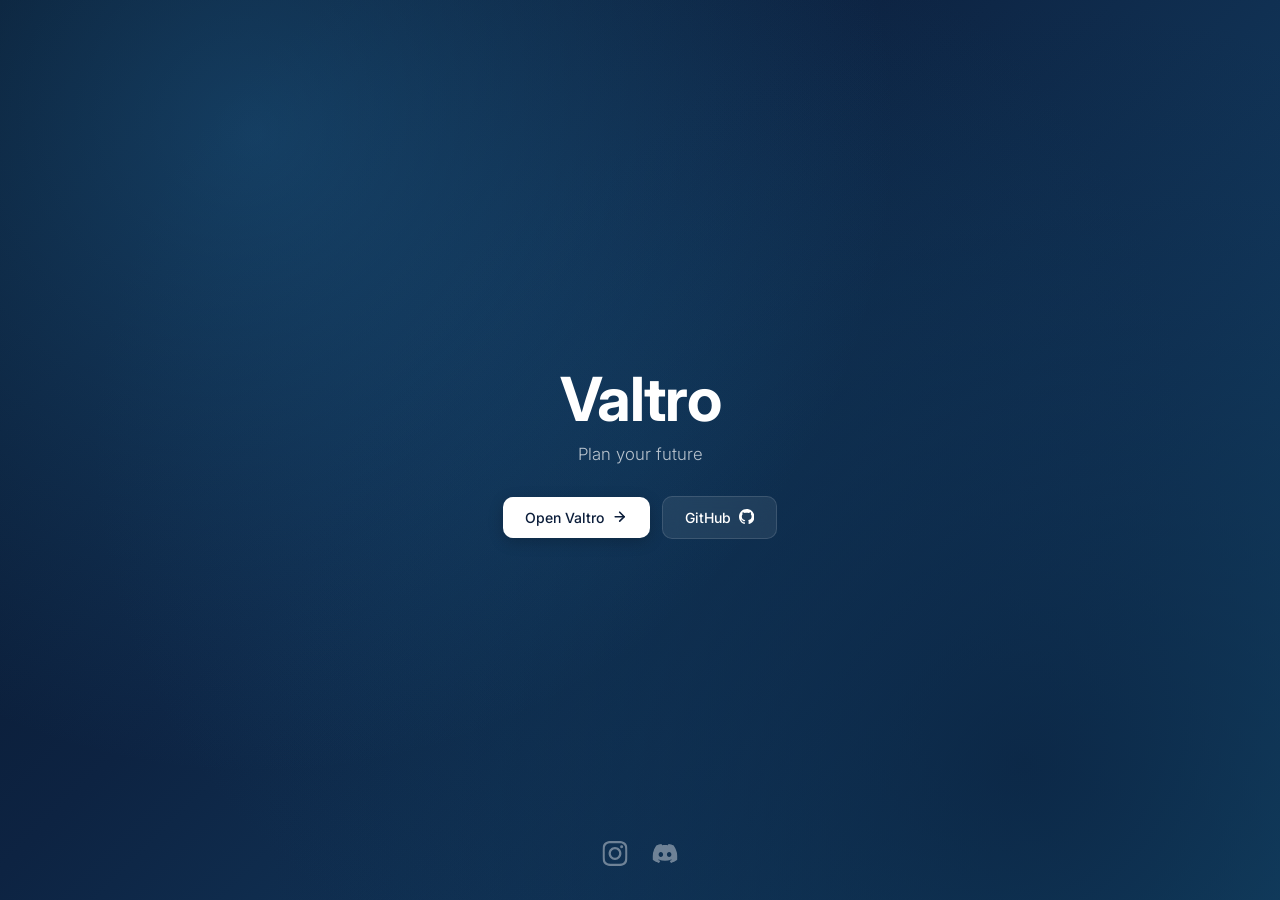
<file: index.html>
<!doctype html>
<html lang="en">
  <head>
    <meta charset="UTF-8" />
    <meta
      name="viewport"
      content="width=device-width, initial-scale=1.0, maximum-scale=1.0, minimum-scale=1.0, user-scalable=no, viewport-fit=cover"
    />
    <title>Valtro - Plan your future</title>

    <link
      href="https://fonts.googleapis.com/css2?family=Inter:wght@300;400;500;600;700&display=swap"
      rel="stylesheet"
    />
    <style>
      :root {
        --accent-darkblue: #071326;
        --accent-lightblue: #165174;
      }
      html {
        background-color: #071326;
      }
      body {
        background:
          radial-gradient(
            circle at 20% 15%,
            rgba(41, 128, 185, 0.35),
            transparent 50%
          ),
          radial-gradient(
            circle at 80% 85%,
            rgba(10, 34, 64, 0.8),
            transparent 60%
          ),
          radial-gradient(
            circle at 50% 50%,
            rgba(22, 81, 116, 0.25),
            transparent 70%
          ),
          linear-gradient(
            135deg,
            var(--accent-darkblue),
            #0d2342 40%,
            #12385c 70%,
            var(--accent-lightblue)
          );
        background-attachment: fixed;
        margin: 0;
        min-height: 100dvh;
        color: #ffffff;
        font-family: "Inter", sans-serif;
        display: flex;
        flex-direction: column;
        justify-content: center;
        align-items: center;
        text-align: center;
        overflow: hidden;
      }
      .container {
        padding: 20px;
      }
      h1 {
        margin: 0 0 8px;
        font-weight: 700;
        font-size: 3.8rem;
        letter-spacing: -0.02em;
      }
      p {
        margin: 0 0 32px;
        font-size: 1.05rem;
        color: rgba(255, 255, 255, 0.7);
        font-weight: 300;
      }
      .button-group,
      .social-media,
      .btn,
      .social-media a,
      .social-media button {
        display: inline-flex;
        align-items: center;
        justify-content: center;
      }
      .button-group {
        gap: 12px;
      }
      .btn {
        gap: 8px;
        padding: 12px 22px;
        border-radius: 10px;
        font-size: 14px;
        font-weight: 500;
        text-decoration: none;
        cursor: pointer;
        transition: all 0.2s;
      }
      .btn svg {
        width: 1.1em;
        height: 1.1em;
      }
      .btn-primary {
        background: #ffffff;
        color: #0b1d3a;
        box-shadow: 0 4px 15px rgba(0, 0, 0, 0.2);
      }
      .btn-primary:hover {
        background: rgba(255, 255, 255, 0.92);
        transform: translateY(-2px);
        box-shadow: 0 6px 20px rgba(0, 0, 0, 0.3);
      }
      .btn-secondary {
        background: rgba(255, 255, 255, 0.08);
        backdrop-filter: blur(10px);
        -webkit-backdrop-filter: blur(10px);
        border: 1px solid rgba(255, 255, 255, 0.12);
        color: #ffffff;
      }
      .btn-secondary:hover {
        background: rgba(255, 255, 255, 0.15);
        transform: translateY(-2px);
      }
      .btn:active {
        transform: scale(0.97);
      }

      /* --- FOOTER --- */
      .social-media {
        gap: 25px;
        position: fixed !important;
        bottom: 34px;
        left: 50%;
        transform: translateX(-50%);
        z-index: 9000;
      }
      .social-media a {
        text-decoration: none;
        transition: transform 0.2s;
      }
      .social-media svg {
        width: 25px;
        height: 25px;
        fill: #ffffff;
        opacity: 0.4;
        transition: all 0.2s;
        filter: url("data:image/svg+xml;utf8,<svg xmlns='http://w3.org'><filter id='thin'><feMorphology operator='erode' radius='0.5'/></filter></svg>#thin");
      }
      .social-media a:hover {
        transform: translateY(-1px);
      }
      .social-media a:hover svg {
        opacity: 0.8;
      }
    </style>
  </head>

  <body>
    <div class="container">
      <h1>Valtro</h1>
      <p>Plan your future</p>

      <div class="button-group">
        <!-- Open Valtro -->
        <a href="app.html" class="btn btn-primary">
          Open Valtro
          <svg
            xmlns="http://www.w3.org/2000/svg"
            viewBox="0 0 24 24"
            fill="none"
            stroke="currentColor"
            stroke-width="2.5"
            stroke-linecap="round"
            stroke-linejoin="round"
          >
            <line x1="5" y1="12" x2="19" y2="12"></line>
            <polyline points="12 5 19 12 12 19"></polyline>
          </svg>
        </a>

        <!-- GitHub -->
        <a
          href="https://github.com/costope/valtro"
          target="_blank"
          class="btn btn-secondary"
        >
          GitHub
          <svg
            xmlns="http://www.w3.org/2000/svg"
            width="16"
            height="16"
            fill="currentColor"
            class="bi bi-github"
            viewBox="0 0 16 16"
          >
            <path
              d="M8 0C3.58 0 0 3.58 0 8c0 3.54 2.29 6.53 5.47 7.59.4.07.55-.17.55-.38 0-.19-.01-.82-.01-1.49-2.01.37-2.53-.49-2.69-.94-.09-.23-.48-.94-.82-1.13-.28-.15-.68-.52-.01-.53.63-.01 1.08.58 1.23.82.72 1.21 1.87.87 2.33.66.07-.52.28-.87.51-1.07-1.78-.2-3.64-.89-3.64-3.95 0-.87.31-1.59.82-2.15-.08-.2-.36-1.02.08-2.12 0 0 .67-.21 2.2.82.64-.18 1.32-.27 2-.27s1.36.09 2 .27c1.53-1.04 2.2-.82 2.2-.82.44 1.1.16 1.92.08 2.12.51.56.82 1.27.82 2.15 0 3.07-1.87 3.75-3.65 3.95.29.25.54.73.54 1.48 0 1.07-.01 1.93-.01 2.2 0 .21.15.46.55.38A8.01 8.01 0 0 0 16 8c0-4.42-3.58-8-8-8"
            />
          </svg>
        </a>
      </div>
    </div>

    <!-- Social Media Icons -->
    <div class="social-media">
      <a href="https://instagram.com/costope21/">
        <svg role="img" viewBox="0 0 24 24" xmlns="http://www.w3.org/2000/svg">
          <!-- Insta-->
          <path
            d="M7.0301.084c-1.2768.0602-2.1487.264-2.911.5634-.7888.3075-1.4575.72-2.1228 1.3877-.6652.6677-1.075 1.3368-1.3802 2.127-.2954.7638-.4956 1.6365-.552 2.914-.0564 1.2775-.0689 1.6882-.0626 4.947.0062 3.2586.0206 3.6671.0825 4.9473.061 1.2765.264 2.1482.5635 2.9107.308.7889.72 1.4573 1.388 2.1228.6679.6655 1.3365 1.0743 2.1285 1.38.7632.295 1.6361.4961 2.9134.552 1.2773.056 1.6884.069 4.9462.0627 3.2578-.0062 3.668-.0207 4.9478-.0814 1.28-.0607 2.147-.2652 2.9098-.5633.7889-.3086 1.4578-.72 2.1228-1.3881.665-.6682 1.0745-1.3378 1.3795-2.1284.2957-.7632.4966-1.636.552-2.9124.056-1.2809.0692-1.6898.063-4.948-.0063-3.2583-.021-3.6668-.0817-4.9465-.0607-1.2797-.264-2.1487-.5633-2.9117-.3084-.7889-.72-1.4568-1.3876-2.1228C21.2982 1.33 20.628.9208 19.8378.6165 19.074.321 18.2017.1197 16.9244.0645 15.6471.0093 15.236-.005 11.977.0014 8.718.0076 8.31.0215 7.0301.0839m.1402 21.6932c-1.17-.0509-1.8053-.2453-2.2287-.408-.5606-.216-.96-.4771-1.3819-.895-.422-.4178-.6811-.8186-.9-1.378-.1644-.4234-.3624-1.058-.4171-2.228-.0595-1.2645-.072-1.6442-.079-4.848-.007-3.2037.0053-3.583.0607-4.848.05-1.169.2456-1.805.408-2.2282.216-.5613.4762-.96.895-1.3816.4188-.4217.8184-.6814 1.3783-.9003.423-.1651 1.0575-.3614 2.227-.4171 1.2655-.06 1.6447-.072 4.848-.079 3.2033-.007 3.5835.005 4.8495.0608 1.169.0508 1.8053.2445 2.228.408.5608.216.96.4754 1.3816.895.4217.4194.6816.8176.9005 1.3787.1653.4217.3617 1.056.4169 2.2263.0602 1.2655.0739 1.645.0796 4.848.0058 3.203-.0055 3.5834-.061 4.848-.051 1.17-.245 1.8055-.408 2.2294-.216.5604-.4763.96-.8954 1.3814-.419.4215-.8181.6811-1.3783.9-.4224.1649-1.0577.3617-2.2262.4174-1.2656.0595-1.6448.072-4.8493.079-3.2045.007-3.5825-.006-4.848-.0608M16.953 5.5864A1.44 1.44 0 1 0 18.39 4.144a1.44 1.44 0 0 0-1.437 1.4424M5.8385 12.012c.0067 3.4032 2.7706 6.1557 6.173 6.1493 3.4026-.0065 6.157-2.7701 6.1506-6.1733-.0065-3.4032-2.771-6.1565-6.174-6.1498-3.403.0067-6.156 2.771-6.1496 6.1738M8 12.0077a4 4 0 1 1 4.008 3.9921A3.9996 3.9996 0 0 1 8 12.0077"
          />
        </svg>
      </a>

      <!-- Discord -->
      <a href="https://discord.com/users/1079849117452349440">
        <svg role="img" viewBox="0 0 24 24" xmlns="http://www.w3.org/2000/svg">
          <title>Discord</title>
          <path
            d="M20.317 4.3698a19.7913 19.7913 0 00-4.8851-1.5152.0741.0741 0 00-.0785.0371c-.211.3753-.4447.8648-.6083 1.2495-1.8447-.2762-3.68-.2762-5.4868 0-.1636-.3933-.4058-.8742-.6177-1.2495a.077.077 0 00-.0785-.037 19.7363 19.7363 0 00-4.8852 1.515.0699.0699 0 00-.0321.0277C.5334 9.0458-.319 13.5799.0992 18.0578a.0824.0824 0 00.0312.0561c2.0528 1.5076 4.0413 2.4228 5.9929 3.0294a.0777.0777 0 00.0842-.0276c.4616-.6304.8731-1.2952 1.226-1.9942a.076.076 0 00-.0416-.1057c-.6528-.2476-1.2743-.5495-1.8722-.8923a.077.077 0 01-.0076-.1277c.1258-.0943.2517-.1923.3718-.2914a.0743.0743 0 01.0776-.0105c3.9278 1.7933 8.18 1.7933 12.0614 0a.0739.0739 0 01.0785.0095c.1202.099.246.1981.3728.2924a.077.077 0 01-.0066.1276 12.2986 12.2986 0 01-1.873.8914.0766.0766 0 00-.0407.1067c.3604.698.7719 1.3628 1.225 1.9932a.076.076 0 00.0842.0286c1.961-.6067 3.9495-1.5219 6.0023-3.0294a.077.077 0 00.0313-.0552c.5004-5.177-.8382-9.6739-3.5485-13.6604a.061.061 0 00-.0312-.0286zM8.02 15.3312c-1.1825 0-2.1569-1.0857-2.1569-2.419 0-1.3332.9555-2.4189 2.157-2.4189 1.2108 0 2.1757 1.0952 2.1568 2.419 0 1.3332-.9555 2.4189-2.1569 2.4189zm7.9748 0c-1.1825 0-2.1569-1.0857-2.1569-2.419 0-1.3332.9554-2.4189 2.1569-2.4189 1.2108 0 2.1757 1.0952 2.1568 2.419 0 1.3332-.946 2.4189-2.1568 2.4189Z"
          />
        </svg>
      </a>
    </div>
  </body>
</html>
</file>
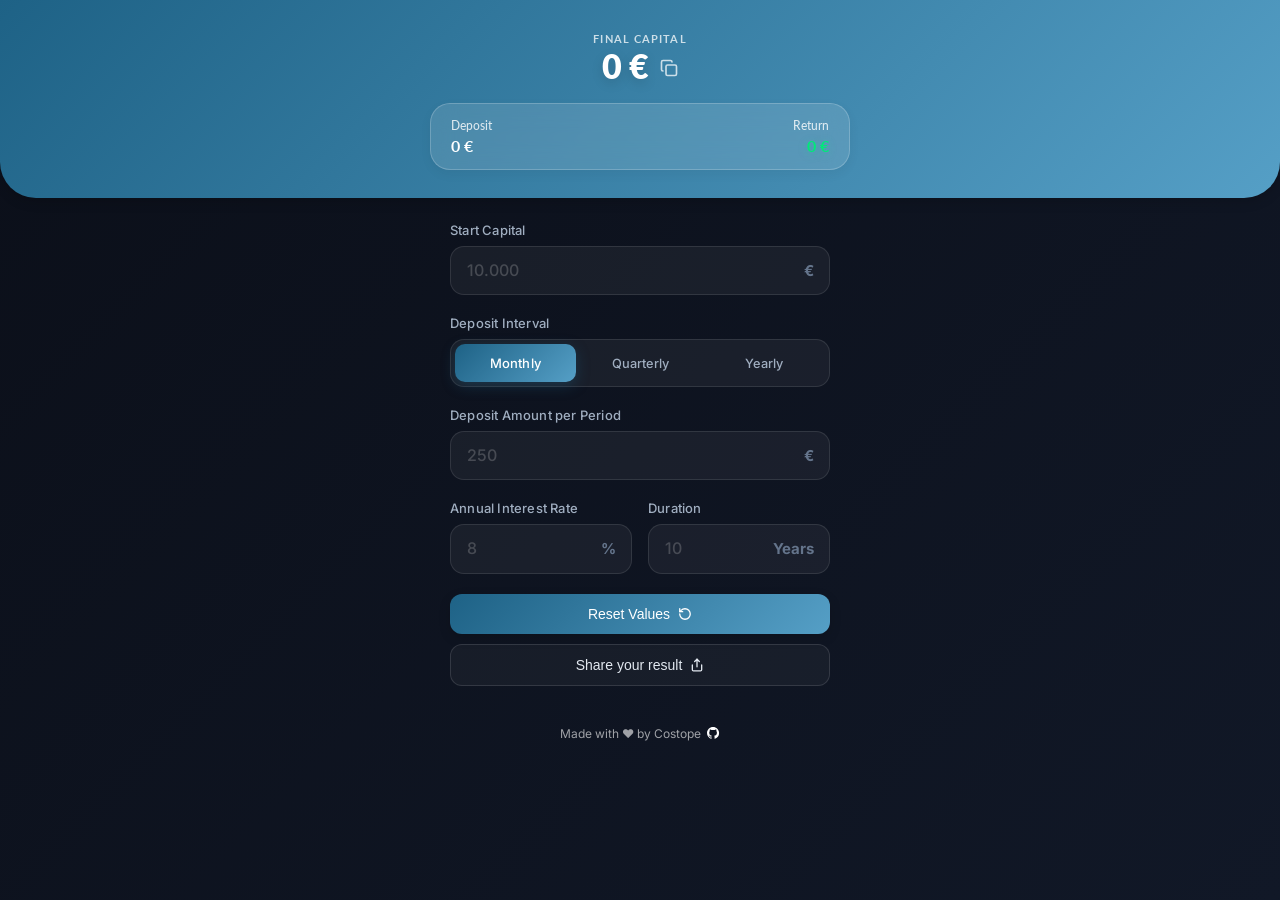
<file: app.html>
<!doctype html>
<html lang="de">
  <head>
    <meta charset="UTF-8" />
    <meta
      name="viewport"
      content="width=device-width, initial-scale=1.0, maximum-scale=1.0, user-scalable=no, viewport-fit=cover"
    />

    <link rel="manifest" href="manifest.json" />

    <!-- APPLE META -->
    <meta name="apple-mobile-web-app-capable" content="yes" />
    <meta
      name="apple-mobile-web-app-status-bar-style"
      content="black-translucent"
    />
    <meta name="theme-color" content="#0b0f19" />

    <!-- ICON -->
    <link rel="apple-touch-icon" href="./assets/icon-512.png" />
    <link
      rel="icon"
      type="image/png"
      sizes="192x192"
      href="./assets/icon-192.png"
    />

    <title>Valtro</title>

    <!-- FONTS -->
    <link rel="preconnect" href="https://fonts.googleapis.com" />
    <link rel="preconnect" href="https://fonts.gstatic.com" crossorigin />
    <link
      href="https://fonts.googleapis.com/css2?family=Inter:ital,opsz,wght@0,14..32,100..900;1,14..32,100..900&display=swap"
      rel="stylesheet"
    />
    <link
      href="https://fonts.googleapis.com/css2?family=Lato:ital,wght@0,100;0,300;0,400;0,700;0,900;1,100;1,300;1,400;1,700;1,900&display=swap"
      rel="stylesheet"
    />

    <!-- LINK CSS -->
    <link rel="stylesheet" href="style.css" />
  </head>
  <body>
    <header class="pwa-header-circle">
      <div class="header-content">
        <div class="endkapital-block">
          <span class="endkapital-label">Final Capital</span>

          <div class="endkapital-row">
            <h1 class="endkapital-value" id="val-endkapital">
              <span id="counter-endkapital">0 €</span>
              <svg
                class="svg-copy"
                id="copyBtn"
                title="Kopieren"
                xmlns="http://www.w3.org/2000/svg"
                viewBox="0 0 24 24"
                fill="none"
                stroke="currentColor"
                stroke-width="2.2"
                stroke-linecap="round"
                stroke-linejoin="round"
              >
                <rect width="14" height="14" x="8" y="8" rx="2" ry="2" />
                <path
                  d="M4 16c-1.1 0-2-.9-2-2V4c0-1.1.9-2 2-2h10c1.1 0 2 .9 2 2"
                />
              </svg>
            </h1>
          </div>
        </div>

        <div class="stats-row">
          <div class="stat-column">
            <span class="stat-label">Deposit</span>
            <span class="stat-num" id="val-einzahlung">0 €</span>
          </div>

          <div class="stat-column" style="text-align: right">
            <span class="stat-label">Return</span>
            <span class="stat-num positive" id="val-rendite">+0 €</span>
          </div>
        </div>
      </div>
    </header>

    <main class="form-container">
      <div class="input-group">
        <label for="start-capital">Start Capital</label>
        <div class="input-wrapper">
          <input
            type="text"
            id="start-capital"
            placeholder="10.000"
            inputmode="decimal"
          />
          <span class="unit">€</span>
        </div>
      </div>

      <div class="input-group">
        <label>Deposit Interval</label>
        <div class="segmented-control">
          <input
            type="radio"
            name="interval"
            id="int-monthly"
            value="monthly"
            checked
          />
          <label for="int-monthly">Monthly</label>

          <input
            type="radio"
            name="interval"
            id="int-quarterly"
            value="quarterly"
          />
          <label for="int-quarterly">Quarterly</label>

          <input type="radio" name="interval" id="int-yearly" value="yearly" />
          <label for="int-yearly">Yearly</label>
        </div>
      </div>

      <div class="input-group">
        <label for="deposit-amount">Deposit Amount per Period</label>
        <div class="input-wrapper">
          <input
            type="text"
            id="deposit-amount"
            placeholder="250"
            inputmode="decimal"
          />
          <span class="unit">€</span>
        </div>
      </div>

      <div class="input-row">
        <div class="input-group">
          <label for="interest-rate">Annual Interest Rate</label>
          <div class="input-wrapper">
            <input
              type="text"
              id="interest-rate"
              placeholder="8"
              inputmode="decimal"
              maxlength="4"
            />
            <span class="unit">%</span>
          </div>
        </div>

        <div class="input-group">
          <label for="duration">Duration</label>
          <div class="input-wrapper">
            <input
              type="text"
              id="duration"
              placeholder="10"
              inputmode="numeric"
              maxlength="2"
            />
            <span class="unit">Years</span>
          </div>
        </div>
      </div>

      <div class="action-buttons">
        <button class="reset-btn">
          Reset Values
          <svg
            xmlns="http://www.w3.org/2000/svg"
            class="reset-icon"
            viewBox="0 0 24 24"
            fill="none"
            stroke="currentColor"
            stroke-width="2.25"
            stroke-linecap="round"
            stroke-linejoin="round"
          >
            <path d="M3 12a9 9 0 1 0 9-9 9.75 9.75 0 0 0-6.74 2.74L3 8" />
            <path d="M3 3v5h5" />
          </svg>
        </button>

        <button class="secondary-btn">
          Share your result
          <svg
            xmlns="http://www.w3.org/2000/svg"
            class="share-icon"
            viewBox="0 0 24 24"
            fill="none"
            stroke="currentColor"
            stroke-width="2"
            stroke-linecap="round"
            stroke-linejoin="round"
          >
            <path d="M12 2v13" />
            <path d="m16 6-4-4-4 4" />
            <path d="M4 12v8a2 2 0 0 0 2 2h12a2 2 0 0 0 2-2v-8" />
          </svg>
        </button>
      </div>
    </main>

    <footer>
      <div class="footer-content">
        <span class="footer-text">Made with ❤️ by Costope</span>
        <a href="https://github.com/costope/valtro" class="footer-link">
          <svg
            xmlns="http://www.w3.org/2000/svg"
            width="16"
            height="16"
            fill="#ffffff"
            class="bi bi-github"
            viewBox="0 0 16 16"
          >
            <path
              d="M8 0C3.58 0 0 3.58 0 8c0 3.54 2.29 6.53 5.47 7.59.4.07.55-.17.55-.38 0-.19-.01-.82-.01-1.49-2.01.37-2.53-.49-2.69-.94-.09-.23-.48-.94-.82-1.13-.28-.15-.68-.52-.01-.53.63-.01 1.08.58 1.23.82.72 1.21 1.87.87 2.33.66.07-.52.28-.87.51-1.07-1.78-.2-3.64-.89-3.64-3.95 0-.87.31-1.59.82-2.15-.08-.2-.36-1.02.08-2.12 0 0 .67-.21 2.2.82.64-.18 1.32-.27 2-.27s1.36.09 2 .27c1.53-1.04 2.2-.82 2.2-.82.44 1.1.16 1.92.08 2.12.51.56.82 1.27.82 2.15 0 3.07-1.87 3.75-3.65 3.95.29.25.54.73.54 1.48 0 1.07-.01 1.93-.01 2.2 0 .21.15.46.55.38A8.01 8.01 0 0 0 16 8c0-4.42-3.58-8-8-8"
            />
          </svg>
        </a>
      </div>
    </footer>

    <!-- Notification Toast -->
    <div id="toast">
      <svg
        xmlns="http://www.w3.org/2000/svg"
        width="16"
        height="16"
        viewBox="0 0 24 24"
        fill="none"
        stroke="currentColor"
        stroke-width="3"
        stroke-linecap="round"
        stroke-linejoin="round"
      >
        <polyline points="20 6 9 17 4 12" />
      </svg>
      <span id="toast-text">Endkapital kopiert!</span>
    </div>

    <!-- Service Worker -->
    <script>
      if ("serviceWorker" in navigator) {
        window.addEventListener("load", () => {
          navigator.serviceWorker
            .register("/sw.js")
            .then((registration) => {
              console.log("[ ✓ ] Service Worker successfully registered");
            })
            .catch((error) => {
              console.log(
                "[ X ] Error while registering Service Worker! Error: " + error,
              );
            });
        });
      }
    </script>
    <script src="script.js"></script>
  </body>
</html>
</file>
<file: style.css>
*,
*::before,
*::after {
    box-sizing: border-box;
    margin: 0;
    padding: 0;
}

:root {
    --bg-dark: #0b0f19;
    --bg-card: #111827;
    --bg-input: rgba(255, 255, 255, 0.05);
    --border-input: rgba(255, 255, 255, 0.1);
    --accent-darkblue: #1e6286;
    --accent-lightblue: #559fc6;
    --color-green: #00ea79;
    --color-red: #ff5252;
    --text-muted: #a0aec0;
}

html {
    scroll-behavior: smooth;
    -webkit-tap-highlight-color: transparent;
    -webkit-font-smoothing: antialiased;
    -moz-osx-font-smoothing: grayscale;

    background-color: #3a80a6 !important;
}

html,
body {
    margin: 0;
    padding: 0;
    width: 100%;
    min-height: 100vh;

    overscroll-behavior-y: none;

    user-select: none;
    -webkit-user-select: none;
    touch-action: manipulation;
}

body {
    background: linear-gradient(135deg,
            var(--bg-dark) 0%,
            var(--bg-card) 100%);
    background-attachment: fixed;

    font-family: "Inter", sans-serif;
    font-optical-sizing: auto;
    font-weight: 100 !important;

    -webkit-font-smoothing: antialiased;
    -moz-osx-font-smoothing: grayscale;

    font-style: normal;
    color: #ffffff;
}

.pwa-header-circle {
    position: relative;
    background: linear-gradient(135deg, var(--accent-darkblue) 0%, var(--accent-lightblue) 100%);
    border-bottom-left-radius: 36px;
    border-bottom-right-radius: 36px;
    width: 100%;
    padding-top: calc(env(safe-area-inset-top) + 32px);
    padding-bottom: 28px;
    padding-left: 20px;
    padding-right: 20px;
    box-shadow: 0 4px 12px rgba(0, 0, 0, 0.15);

    font-family:
        "Lato",
        -apple-system,
        BlinkMacSystemFont,
        sans-serif !important;
}

.pwa-header-circle::before {
    content: "";
    position: absolute;
    top: -200px;
    left: 0;
    right: 0;
    height: 200px;
    background: var(--accent-darkblue);
    z-index: 0;
}

.header-content {
    position: relative;
    z-index: 1;
    display: flex;
    flex-direction: column;
    align-items: center;
    gap: 20px;
    max-width: 420px;
    margin: 0 auto;
}

.endkapital-block {
    display: flex;
    flex-direction: column;
    align-items: center;
    gap: 4px;
    width: 100%;
}

.endkapital-label {
    font-size: 11px;
    font-weight: 700;
    letter-spacing: 1.1px;
    text-transform: uppercase;
    color: rgba(255, 255, 255, 0.75);
}

.endkapital-row {
    display: inline-flex;
    flex-direction: row;
    align-items: center;
    justify-content: center;
    width: auto;
    max-width: 100%;
}

.endkapital-value {
    font-size: 34px;
    font-weight: 800;
    line-height: 1;
    margin: 0;
    padding: 0;
    white-space: nowrap;
    letter-spacing: -0.5px;
    color: #ffffff;
    text-shadow: 0 4px 12px rgba(0, 0, 0, 0.15);
    display: inline-flex;
    align-items: center;
}

.svg-copy {
    width: 18px;
    height: 18px;
    margin-left: 12px;
    cursor: pointer;
    flex-shrink: 0;
    display: inline-block;
    vertical-align: middle;
    color: rgba(255, 255, 255, 0.75);
    transition: color 0.2s ease, transform 0.15s ease;

    /* Für optische Ausrichtung neben dem €-Zeichen */
    margin-top: 3px; 
}

.svg-copy:active {
    transform: scale(0.85);
    color: #ffffff;
}

.stats-row {
    display: flex;
    justify-content: space-between;
    align-items: center;
    width: 100%;
    background: rgba(255, 255, 255, 0.12);
    border: 1px solid rgba(255, 255, 255, 0.2);
    border-radius: 20px;
    padding: 14px 20px;
    backdrop-filter: blur(12px);
    -webkit-backdrop-filter: blur(12px);
    box-shadow: 0 4px 12px rgba(0, 0, 0, 0.05);
}

.stat-column {
    display: flex;
    flex-direction: column;
    gap: 3px;
}

.stat-label {
    font-size: 12px;
    font-weight: 500;
    color: rgba(255, 255, 255, 0.8);
}

.stat-num {
    font-size: 16px;
    font-weight: 700;
    color: #ffffff;
    transition:
        color 0.3s ease,
        text-shadow 0.3s ease;
}

.stat-num.positive {
    color: var(--color-green);
    text-shadow: 0 2px 10px rgba(0, 230, 118, 0.35);
}

.stat-num.negative {
    color: var(--color-red);
    text-shadow: 0 2px 10px rgba(255, 82, 82, 0.35);
}

.form-container {
    padding: 24px 20px;
    display: flex;
    flex-direction: column;
    gap: 20px;
    max-width: 420px;
    margin: 0 auto;
}

.input-group {
    display: flex;
    flex-direction: column;
    gap: 8px;
}

.input-row {
    display: grid;
    grid-template-columns: 1fr 1fr;
    gap: 16px;
}

label {
    font-size: 13px;
    font-weight: 600;
    color: var(--text-muted);
    letter-spacing: 0.2px;
}

.input-wrapper {
    position: relative;
    display: flex;
    align-items: center;
    width: 100%;
}

.input-wrapper input {
    width: 100%;
    background: var(--bg-input);
    border: 1px solid var(--border-input);
    border-radius: 14px;
    padding: 14px 42px 14px 16px;
    line-height: 1.2;
    font-size: 16px;
    font-weight: 700;
    color: #ffffff;
    outline: none;
    box-sizing: border-box;
    -webkit-appearance: none;
    font-family: inherit;
    transition:
        border-color 0.2s ease,
        background-color 0.2s ease,
        box-shadow 0.2s ease;
}

.input-wrapper input:focus {
    border-color: rgba(30, 98, 134, 0.6);
    background: rgba(30, 98, 134, 0.03);
    box-shadow: 0 0 10px rgba(30, 98, 134, 0.08);
}

.input-wrapper .unit {
    position: absolute;
    right: 16px;
    color: #64748b;
    font-size: 15px;
    font-weight: 700;
    pointer-events: none;
    transition: color 0.2s ease;
}

.input-wrapper input:focus+.unit {
    color: var(--accent-darkblue);
}

input::placeholder {
    color: #cccccc;
    opacity: 0.25;
}

.segmented-control {
    display: flex;
    background: var(--bg-input);
    border: 1px solid var(--border-input);
    border-radius: 14px;
    padding: 4px;
    gap: 4px;
}

.segmented-control input[type="radio"] {
    display: none;
}

.segmented-control label {
    flex: 1;
    text-align: center;
    padding: 11px 0;
    font-size: 13px;
    font-weight: 700;
    color: var(--text-muted);
    border-radius: 10px;
    cursor: pointer;
    user-select: none;

    touch-action: manipulation;
    -webkit-tap-highlight-color: transparent;

    transition: background 0.12s ease-out,
        color 0.12s ease-out,
        transform 0.12s ease-out,
        box-shadow 0.12s ease-out;
    transform: scale(0.98);
}

.segmented-control input[type="radio"]:checked+label {
    background: linear-gradient(135deg,
            var(--accent-darkblue) 0%,
            var(--accent-lightblue) 100%);
    color: #ffffff;
    box-shadow: 0 4px 14px color-mix(in srgb, var(--accent-darkblue) 35%, transparent);
    transform: scale(1);
}

.segmented-control label:active {
    transform: scale(0.94);
    transition: transform 0.05s ease-out;
}

.action-buttons {
    display: flex;
    flex-direction: column;
    gap: 10px;
    width: 100%;
}

.reset-btn {
    display: flex;
    align-items: center;
    justify-content: center;
    width: 100%;
    margin-top: 0;
    background: linear-gradient(135deg,
            var(--accent-darkblue) 0%,
            var(--accent-lightblue) 100%);
    color: #ffffff;
    border: none;
    border-radius: 12px;
    padding: 12px 18px;
    font-size: 14px;
    font-weight: 700;
    cursor: pointer;
    gap: 8px;
    box-shadow: 0 4px 12px rgba(0, 0, 0, 0.15);
}

.secondary-btn {
    display: flex;
    align-items: center;
    justify-content: center;
    width: 100%;
    margin-top: 0;
    background: rgba(255, 255, 255, 0.04);
    color: #e2e8f0;
    border: 1px solid rgba(255, 255, 255, 0.12);
    border-radius: 12px;
    padding: 12px 18px;
    font-size: 14px;
    font-weight: 600;
    cursor: pointer;
    gap: 8px;
    transition: all 0.2s ease;
}

.secondary-btn:active,
.reset-btn:active {
    transform: scale(0.98);
}

.share-icon, 
.reset-icon {
    width: 1em;
    height: 1em;
    stroke: currentColor;
    stroke-width: 2.25;
    margin-top: 0.5px;
}

#toast {
    position: fixed;
    bottom: 30px;
    left: 50%;
    transform: translateX(-50%) translateY(100px);
    background: #10b981;
    color: #ffffff;
    padding: 10px 20px;
    border-radius: 30px;
    font-size: 13px;
    font-weight: 700;
    display: flex;
    align-items: center;
    gap: 8px;
    opacity: 0;
    transition:
        transform 0.35s cubic-bezier(0.175, 0.885, 0.32, 1.275),
        opacity 0.3s ease;
    z-index: 999;
}

#toast.show {
    transform: translateX(-50%) translateY(0);
    opacity: 1;
}

.footer-content {
    display: flex;
    justify-content: center;
    align-items: center;
    gap: 6px;
    
    margin-top: 16px; 
    margin-bottom: env(safe-area-inset-bottom, 20px);
    
    font-size: 12px;
    color: rgba(255, 255, 255, 0.6);

    font-weight: 400;
}

.footer-content svg {
    width: calc(1em + 0.1px);
    height: calc(1em + 0.1px);
    display: block;
}




/* 2. Ganz unten in deinem CSS einfügen, damit auch Inputs, Buttons & Labels dünn werden: */
input, button, label {
    font-weight: 500 !important;
}
</file>
